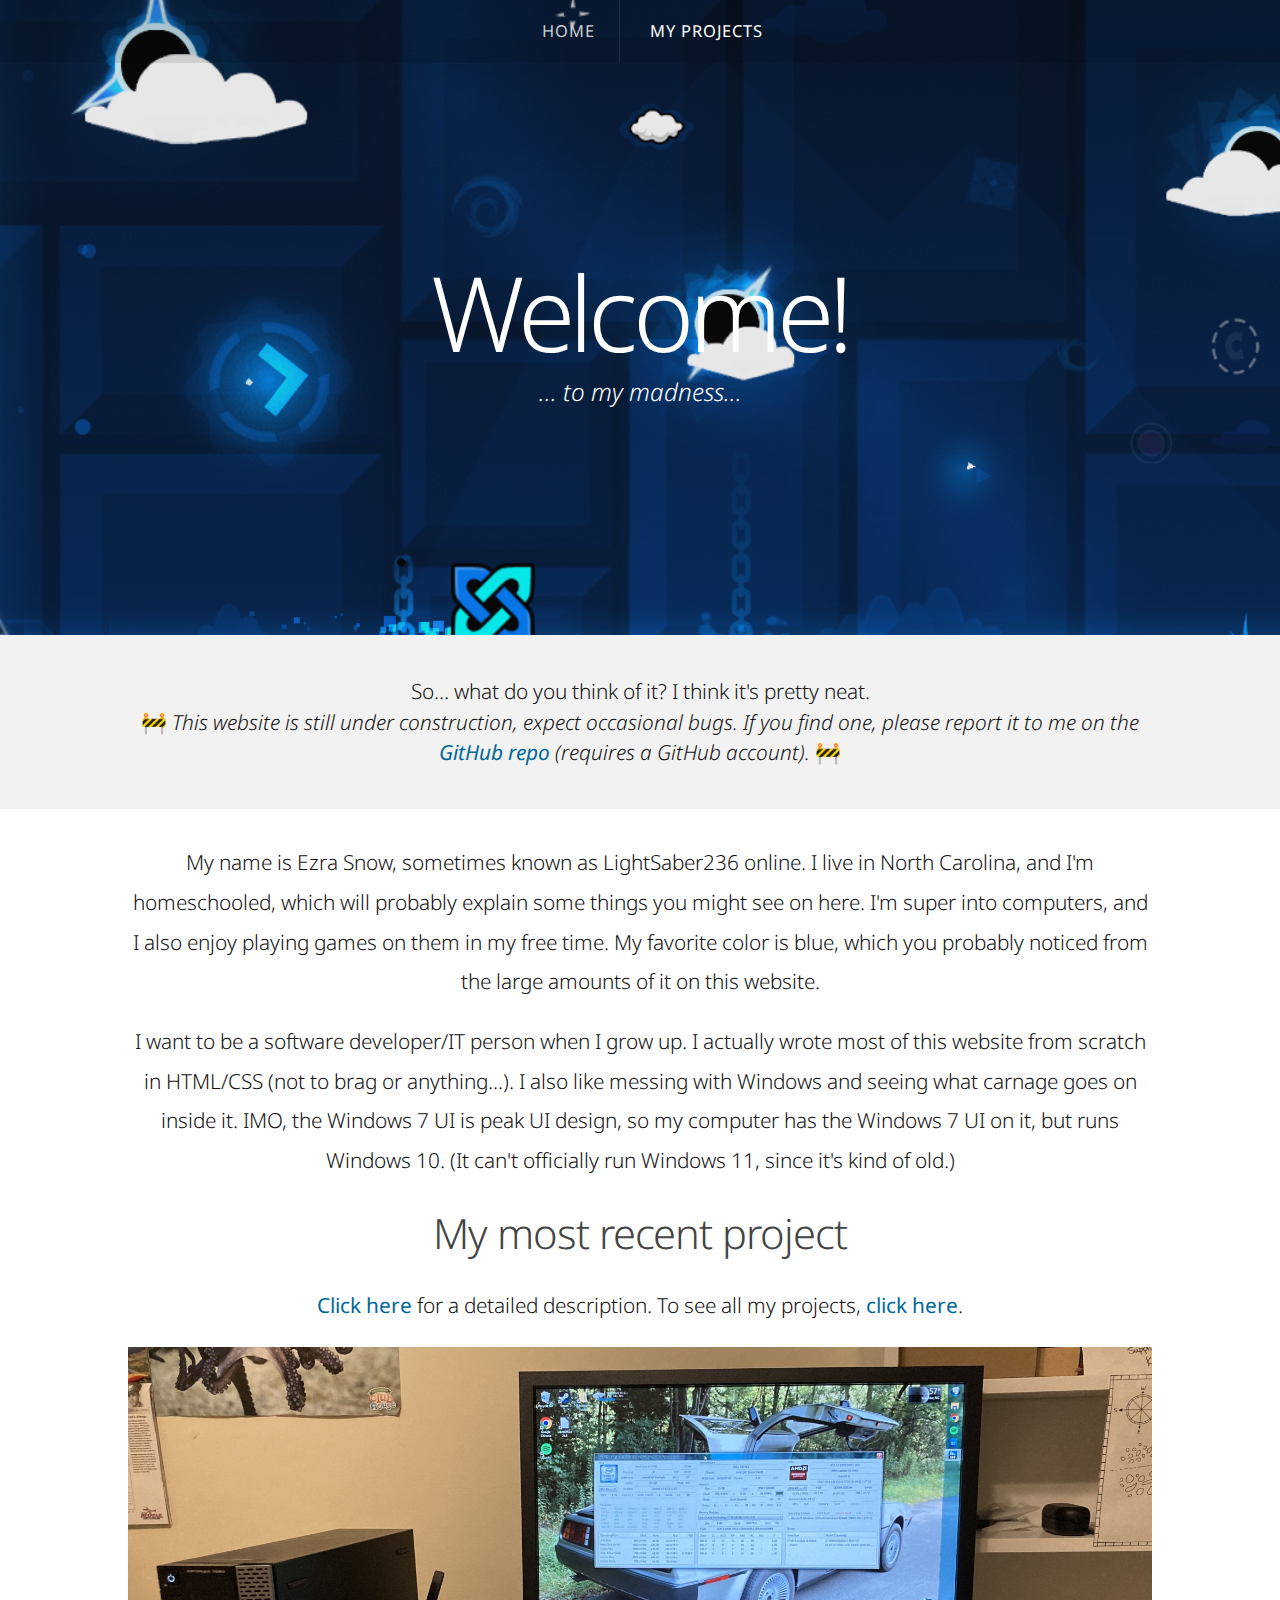
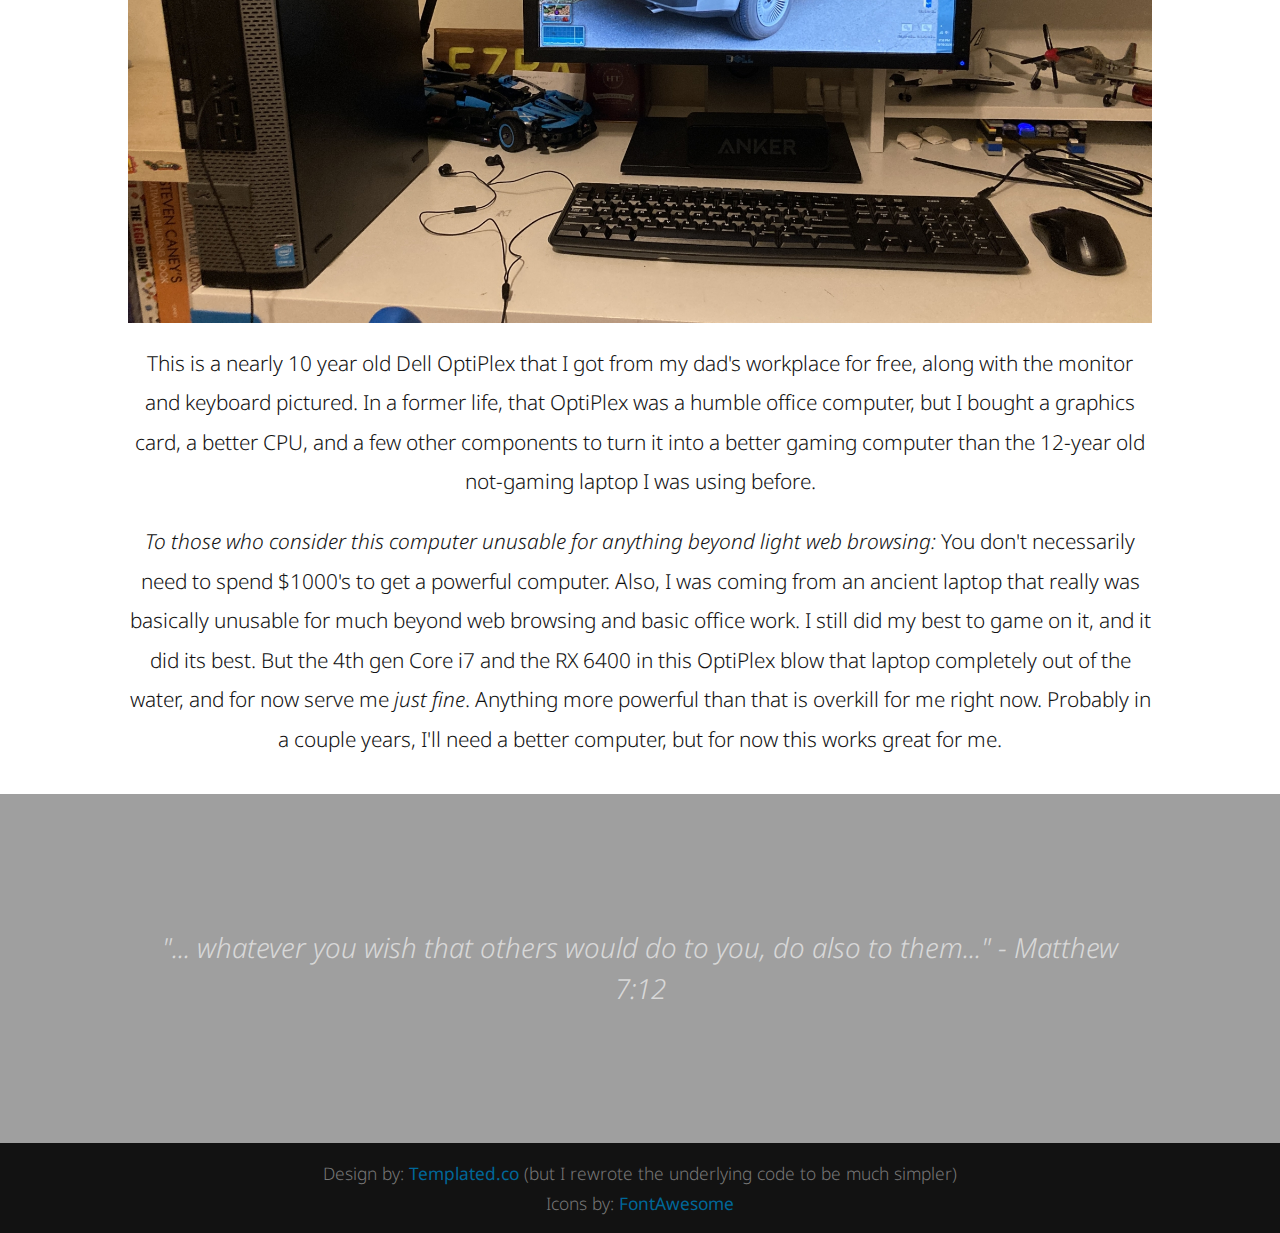
<file: index.html>
<!DOCTYPE HTML>
<html>
	<head>
		<meta charset="UTF-8">
		<title>🏠 Home</title>
		<link rel="icon" type="image/png" sizes="32x32" href="images/favicon-32px.png">
		<link rel="icon" type="image/png" sizes="24x24" href="images/favicon-24px.png">
		<link rel="icon" type="image/png" sizes="16x16" href="images/favicon-16px.png">
		<!--<link rel="preload" href="css/font/NotoSans-Light.woff2" as="font" type="font/woff2" crossorigin>
		<link rel="preload" href="css/font/NotoSans-Regular.woff2" as="font" type="font/woff2" crossorigin>-->
		<link rel="stylesheet" href="css/style-new.css">
	</head>
	<body class="homepage">
	<!-- Header -->
		<div id="header">
			<div id="nav-wrapper">
				<nav id="nav">
					<ul>
						<li class="active"><a href="#">Home</a></li>
						<li><a href="projects.html">My Projects</a></li>
						<!--<li><a href="things.html">Other things</a></li>-->
					</ul>
				</nav>
			</div>
			<div class="container">
				<div id="logo">
					<h1>Welcome!</h1>
					<span class="tag"><i>... to my madness...</i></span>
				</div>
			</div>
		</div>
	<!-- Intro -->
		<div id="intro">
			<div class="container">
				<p style="margin: 0">So... what do you think of it? I think it's pretty neat.<br>🚧 <i>This website is still under construction, expect occasional bugs. If you find one, please report it to me on the <a href="https://github.com/EJSnow/EJSnow.github.io/issues">GitHub repo</a> (requires a GitHub account).</i> 🚧</p>
			</div>
		</div>
	<!-- Main -->
		<div id="main">
			<div id="content" class="container">
				<p>My name is Ezra Snow, sometimes known as LightSaber236 online. I live in North Carolina, and I'm homeschooled, which will probably explain some things you might see on here. I'm super into computers, and I also enjoy playing games on them in my free time. My favorite color is blue, which you probably noticed from the large amounts of it on this website.</p>
				<p>I want to be a software developer/IT person when I grow up. I actually wrote most of this website from scratch in HTML/CSS (not to brag or anything...). I also like messing with Windows and seeing what carnage goes on inside it. IMO, the Windows 7 UI is peak UI design, so my computer has the Windows 7 UI on it, but runs Windows 10. (It can't officially run Windows 11, since it's kind of old.)</p>
				<section>
					<header><h2>My most recent project</h2></header>
					<p><a href="projects/optiplex-gaming-pc-10-5-2024.html">Click here</a> for a detailed description. To see all my projects, <a href="projects.html">click here</a>.</p>
					<img src="images/IMG_3296.JPG">
					<p>This is a nearly 10 year old Dell OptiPlex that I got from my dad's workplace for free, along with the monitor and keyboard pictured. In a former life, that OptiPlex was a humble office computer, but I bought a graphics card, a better CPU, and a few other components to turn it into a better gaming computer than the 12-year old not-gaming laptop I was using before.</p>
					<p><i>To those who consider this computer unusable for anything beyond light web browsing:</i> You don't necessarily need to spend $1000's to get a powerful computer. Also, I was coming from an ancient laptop that really was basically unusable for much beyond web browsing and basic office work. I still did my best to game on it, and it did its best. But the 4th gen Core i7 and the RX 6400 in this OptiPlex blow that laptop completely out of the water, and for now serve me <i>just fine</i>. Anything more powerful than that is overkill for me right now. Probably in a couple years, I'll need a better computer, but for now this works great for me.</p>
				</section>
			</div>
		</div>
	<!-- Tweet -->
		<div id="tweet">
			<div class="container">
				<section>
					<blockquote>"... whatever you wish that others would do to you, do also to them..." - Matthew 7:12</blockquote>
				</section>
			</div>
		</div>
	<!-- Footer -->
		<div id="footer">
		<!-- Copyright -->
			<div class="copyright">
				Design by: <a href="https://templated.co/">Templated.co</a> (but I rewrote the underlying code to be much simpler)<br>
				Icons by: <a href="https://fontawesome.com">FontAwesome</a>
			</div>
		</div>
	</body>
</html>
</file>
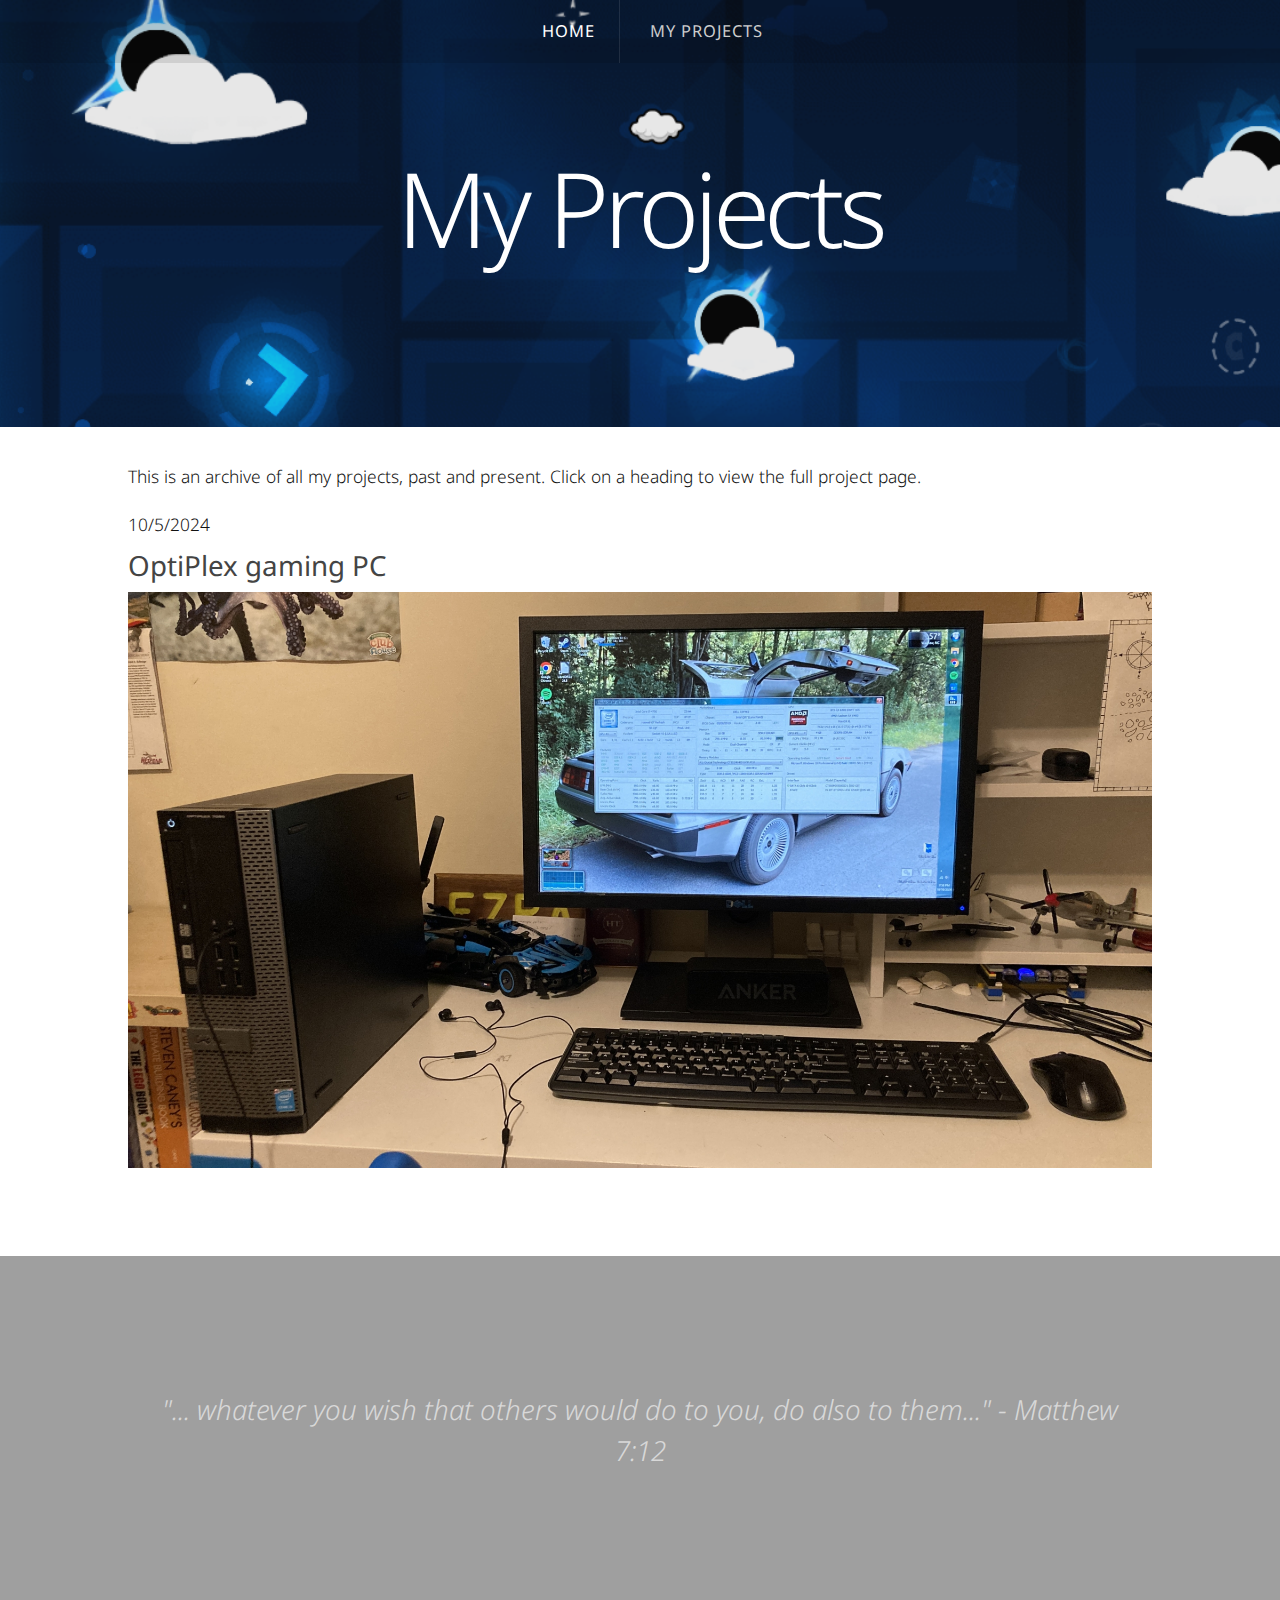
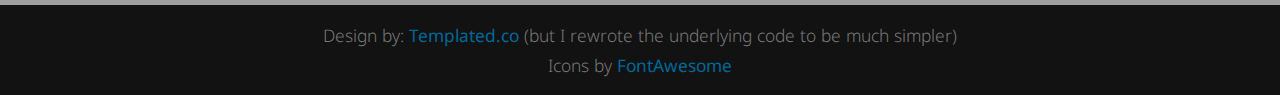
<file: projects.html>
<!DOCTYPE HTML>
<html>
	<head>
		<meta charset="UTF-8">
		<title>🛠 My Projects</title>
		<link rel="icon" type="image/png" sizes="32x32" href="images/favicon-32px.png">
		<link rel="icon" type="image/png" sizes="24x24" href="images/favicon-24px.png">
		<link rel="icon" type="image/png" sizes="16x16" href="images/favicon-16px.png">
		<!--<link rel="preload" href="css/font/NotoSans-Light.woff2" as="font" type="font/woff2" crossorigin>
		<link rel="preload" href="css/font/NotoSans-Regular.woff2" as="font" type="font/woff2" crossorigin>-->
		<link rel="stylesheet" href="css/style-new.css">
	</head>
	<body>
	<!-- Header -->
		<div id="header">
			<div id="nav-wrapper">
				<nav id="nav">
					<ul>
						<li><a href="index.html">Home</a></li>
						<li class="active"><a href="#">My Projects</a></li>
						<!--<li><a href="things.html">Other things</a></li>-->
					</ul>
				</nav>
			</div>
			<div class="container">
				<div id="logo">
					<h1>My Projects</h1>
					<span class="tag"> </span>
				</div>
			</div>
		</div>
	<!-- Main -->
		<div id="main">
			<div id="content" class="container">
				<section>
					<p>This is an archive of all my projects, past and present. Click on a heading to view the full project page.</p>
					<ul class="default">
						<!-- Below is an example project entry. Do not uncomment. -->
						<!--<li>
							%projectDate%
							<h3><a href="projects/%project-page%.html">%projectName%</a></h3>
							<img src="images/%projectMainImage%">
						</li>-->
						<li>
							10/5/2024
							<h3><a href="projects/optiplex-gaming-pc-10-5-2024.html">OptiPlex gaming PC</a></h3>
							<img src="images/IMG_3296.JPG">
						</li>
				</section>
			</div>
		</div>
	<!-- Tweet -->
		<div id="tweet">
			<div class="container">
				<section>
					<blockquote>"... whatever you wish that others would do to you, do also to them..." - Matthew 7:12</blockquote>
				</section>
			</div>
		</div>
	<!-- Footer -->
		<div id="footer">
		<!-- Copyright -->
			<div class="copyright">
				Design by: <a href="https://templated.co/">Templated.co</a> (but I rewrote the underlying code to be much simpler)<br>
				Icons by <a href="https://fontawesome.com">FontAwesome</a>
			</div>
		</div>
	</body>
</html>
</file>
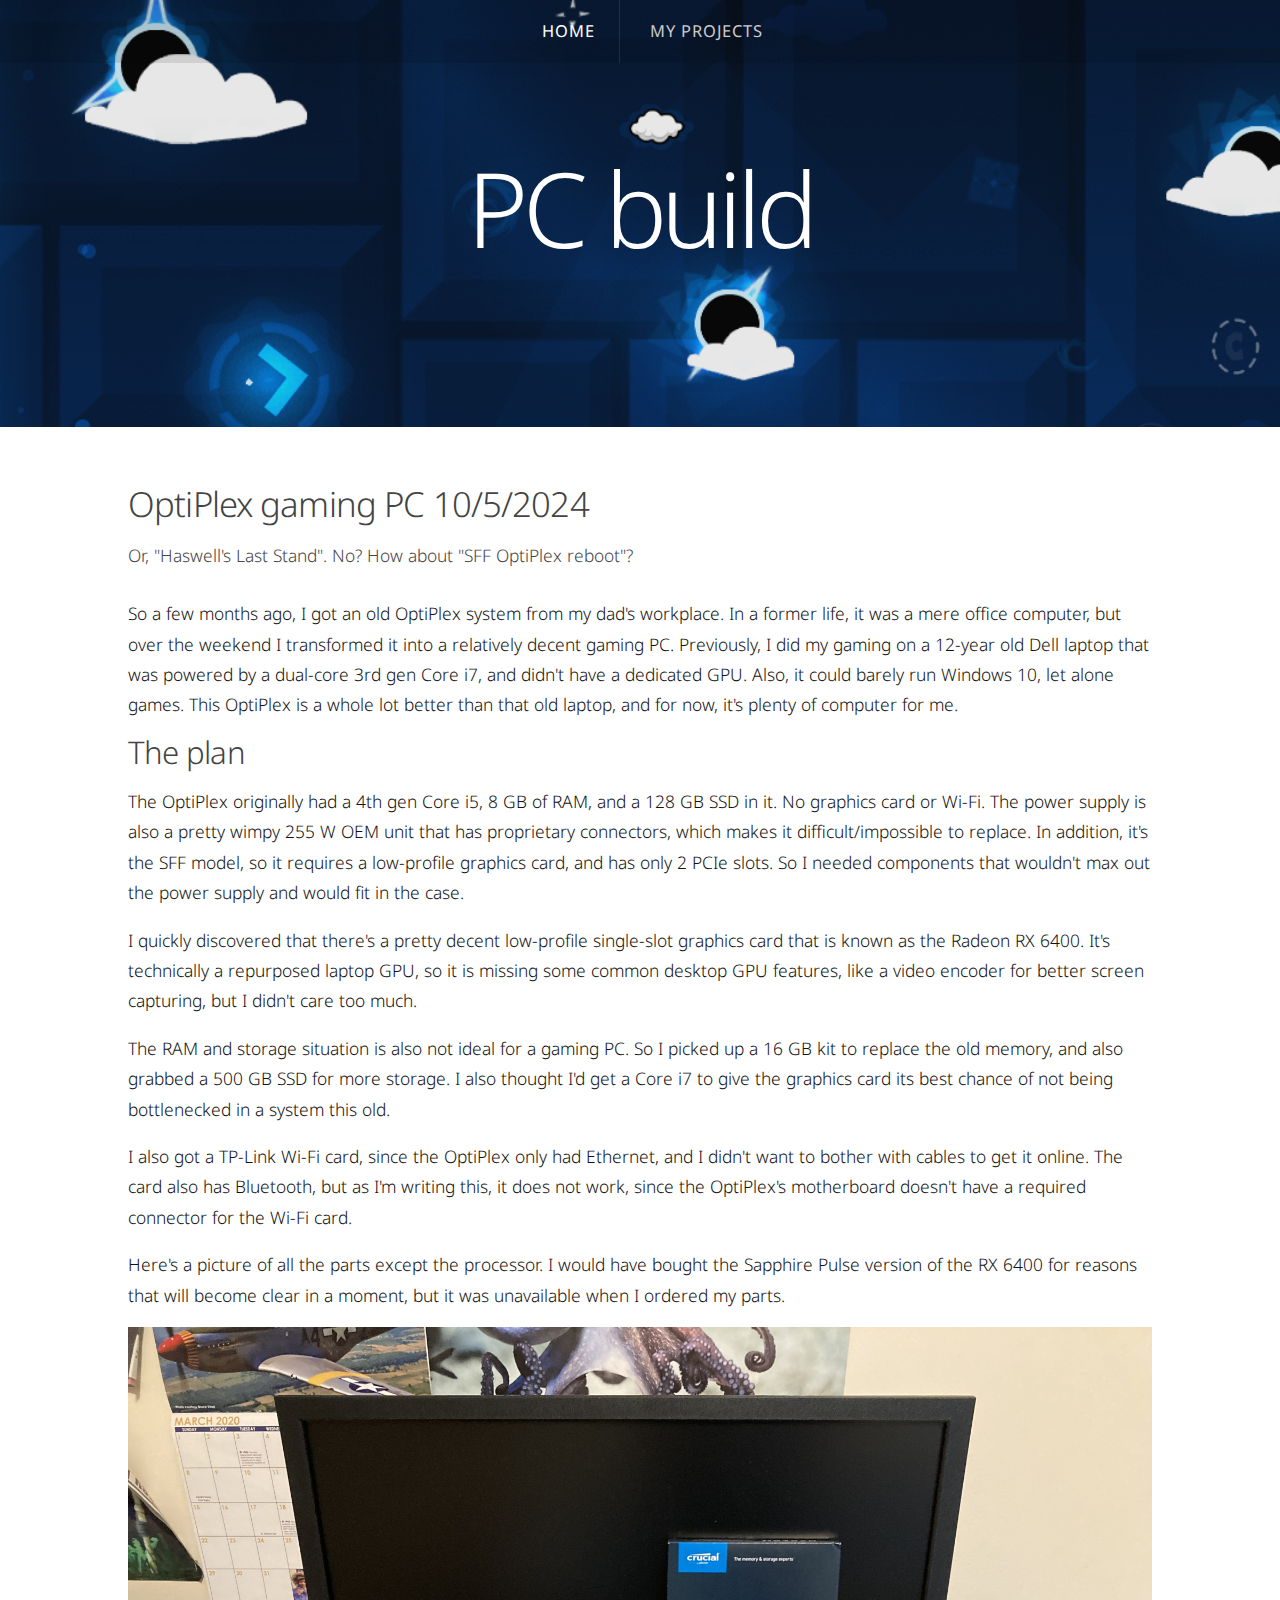
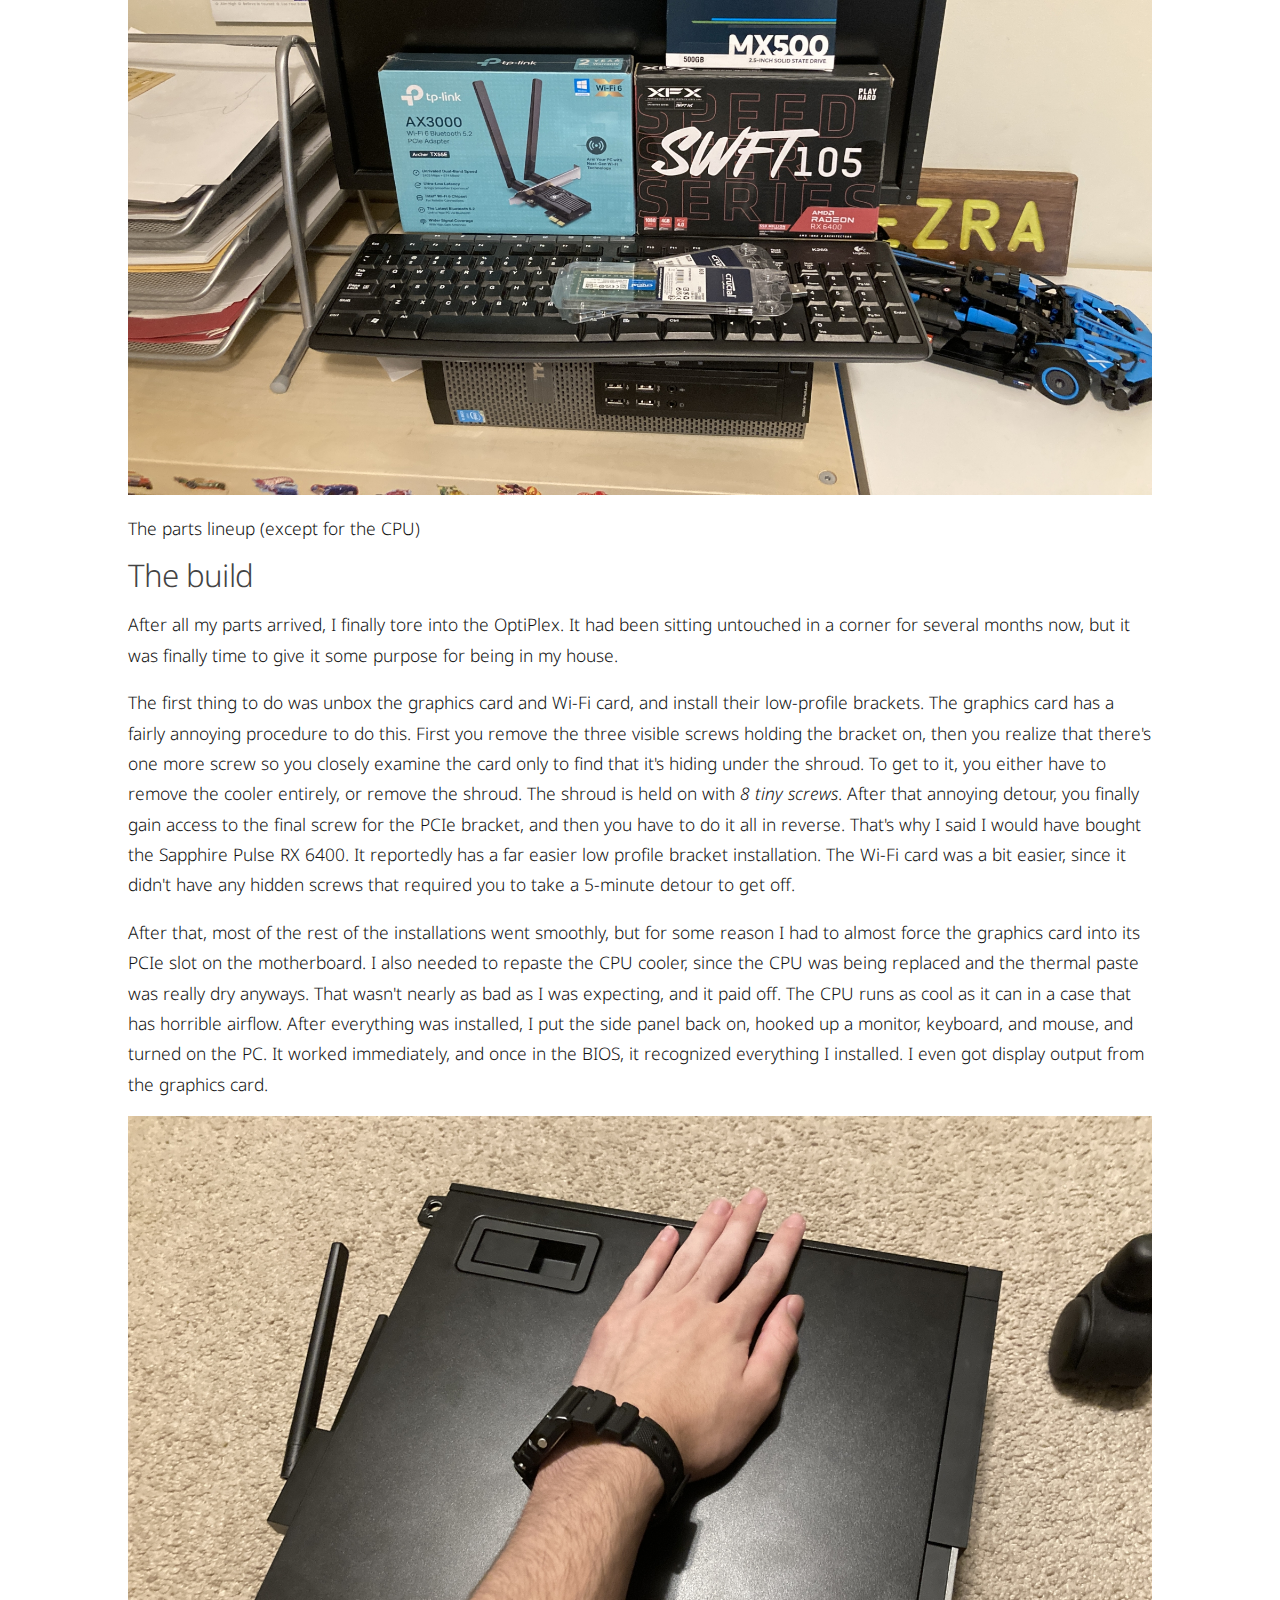
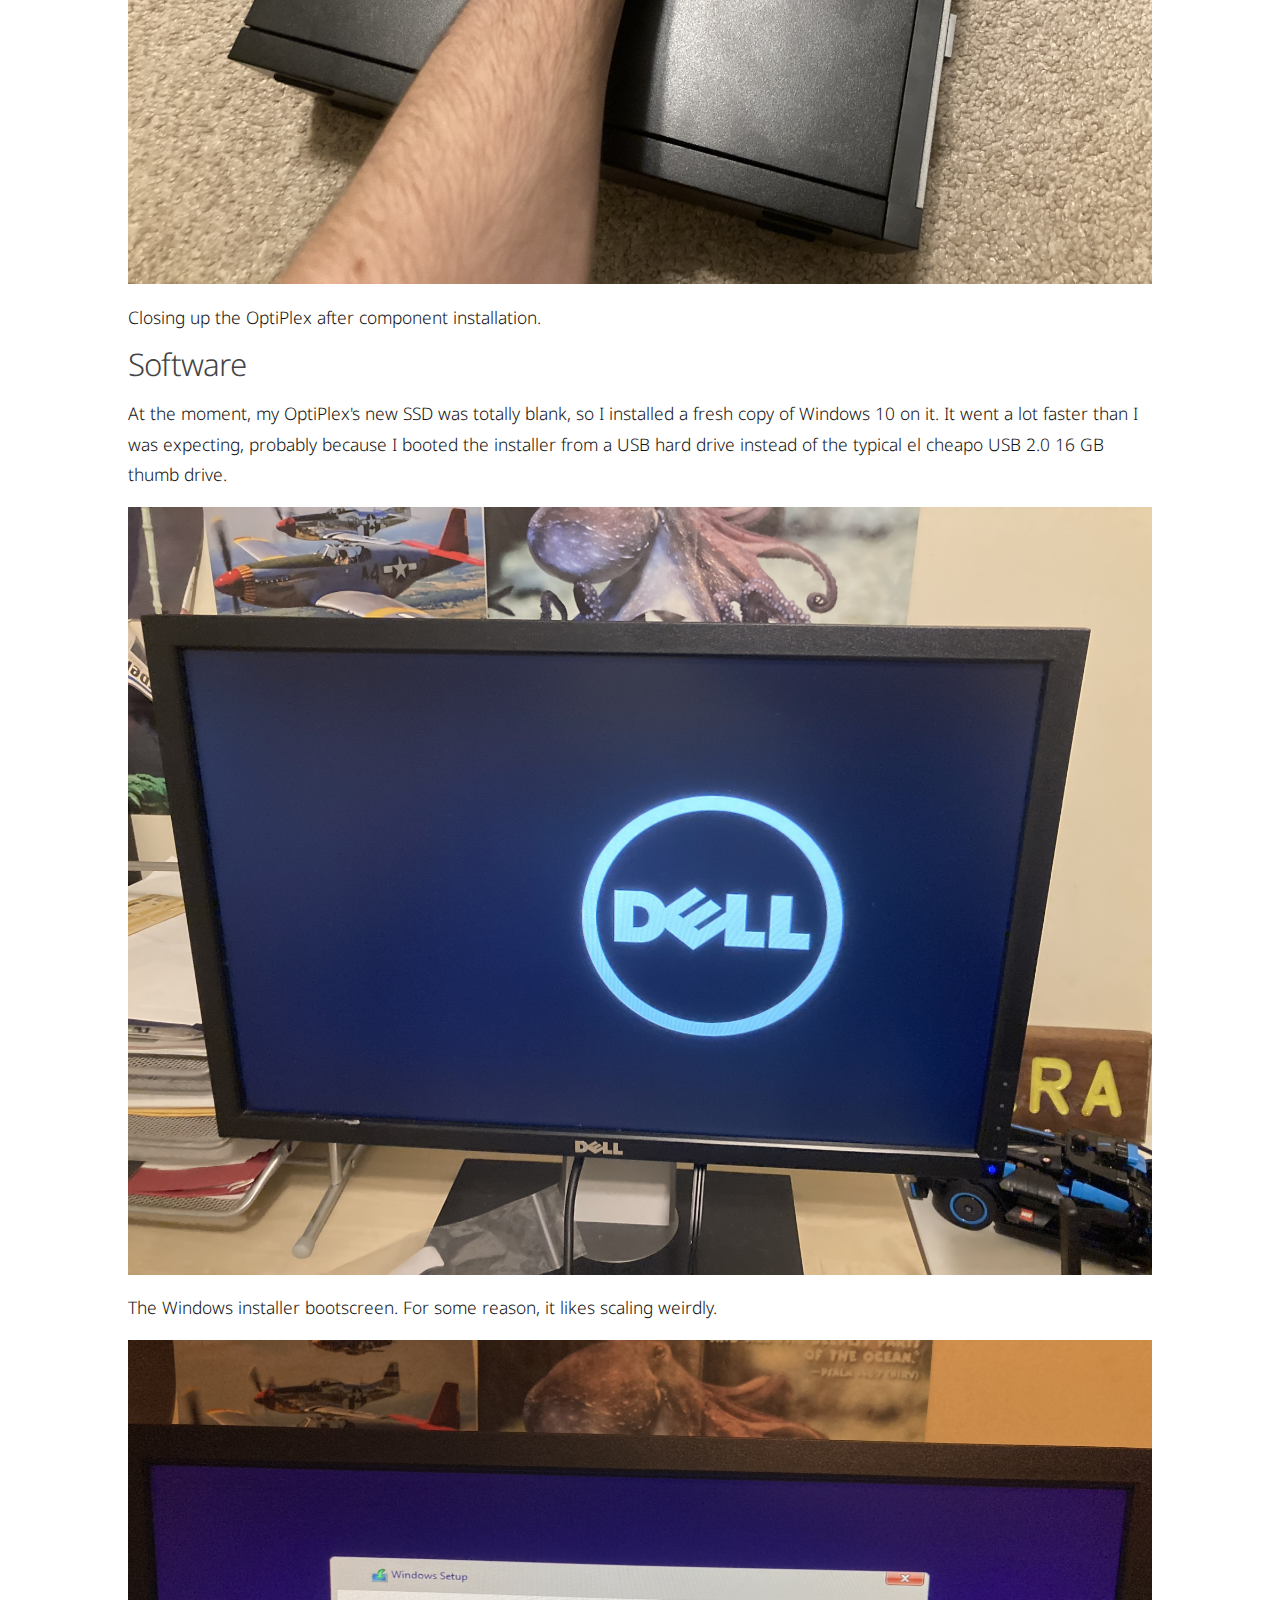
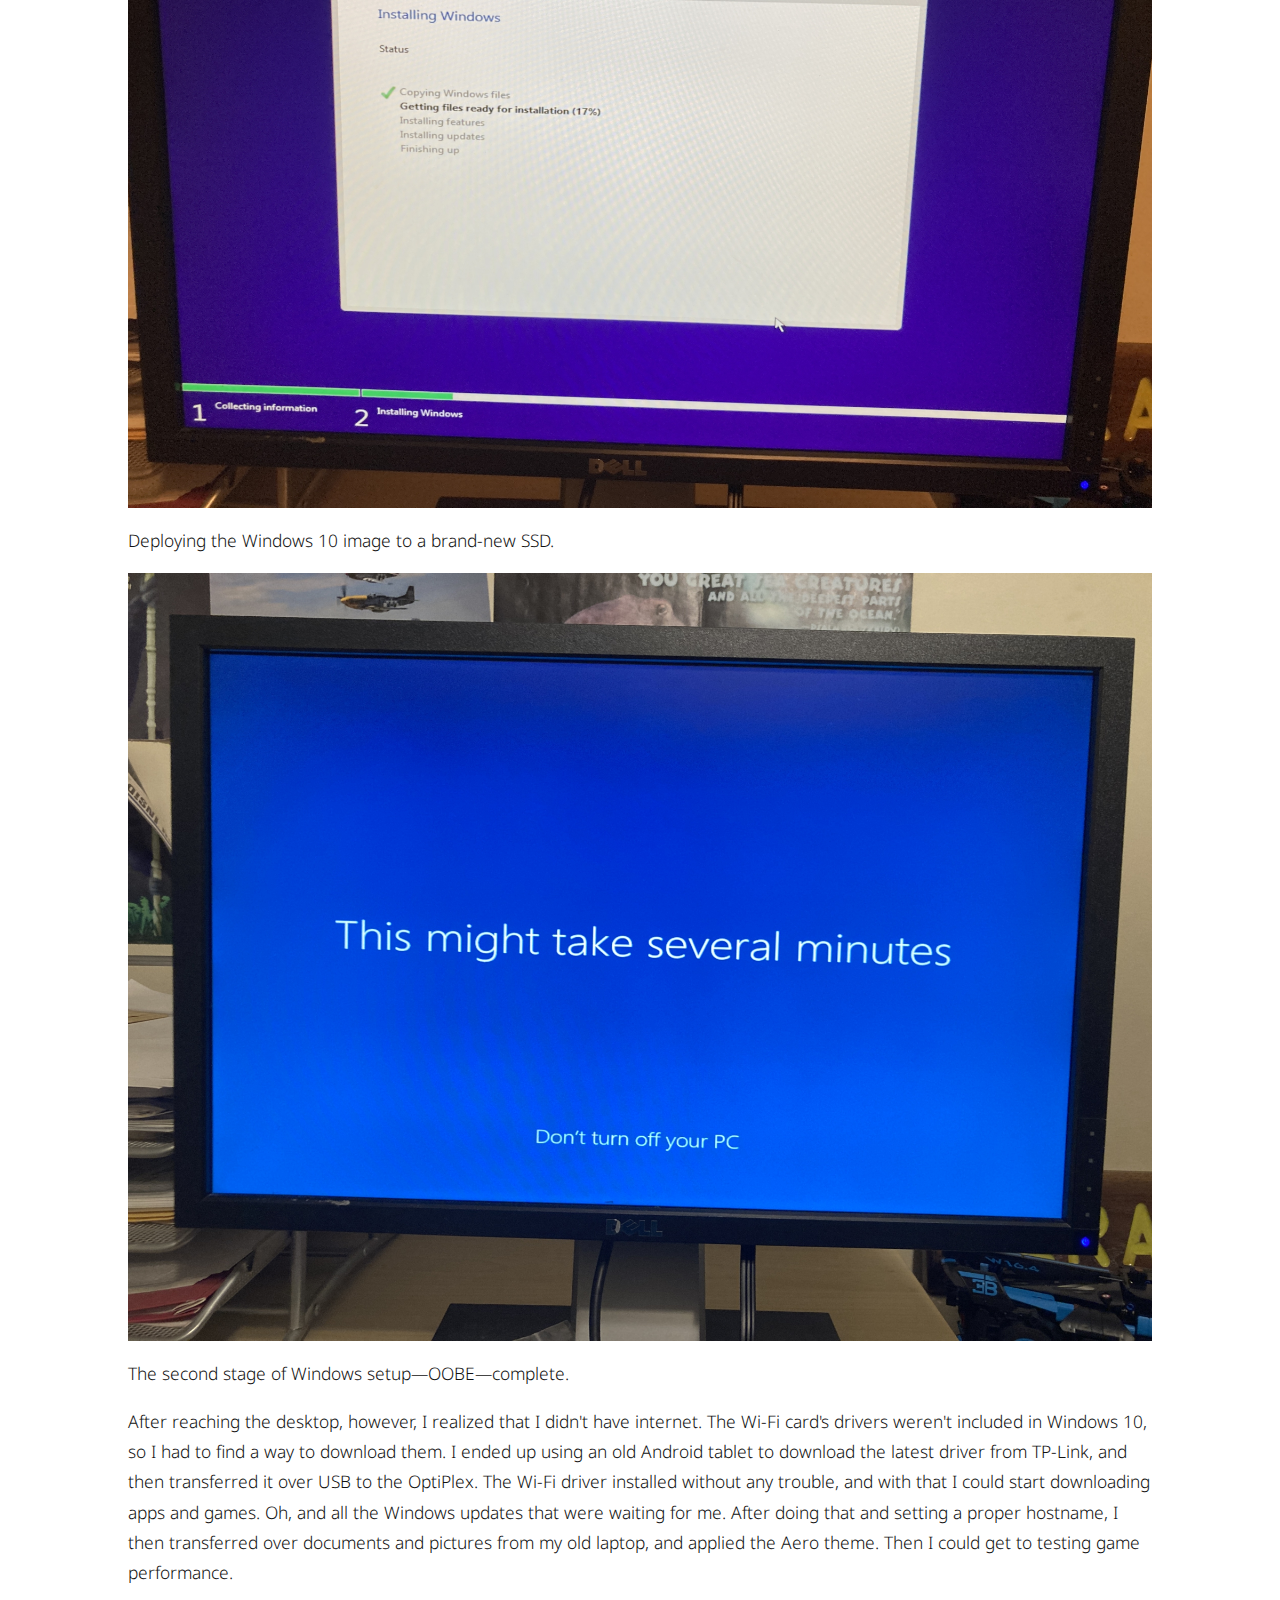
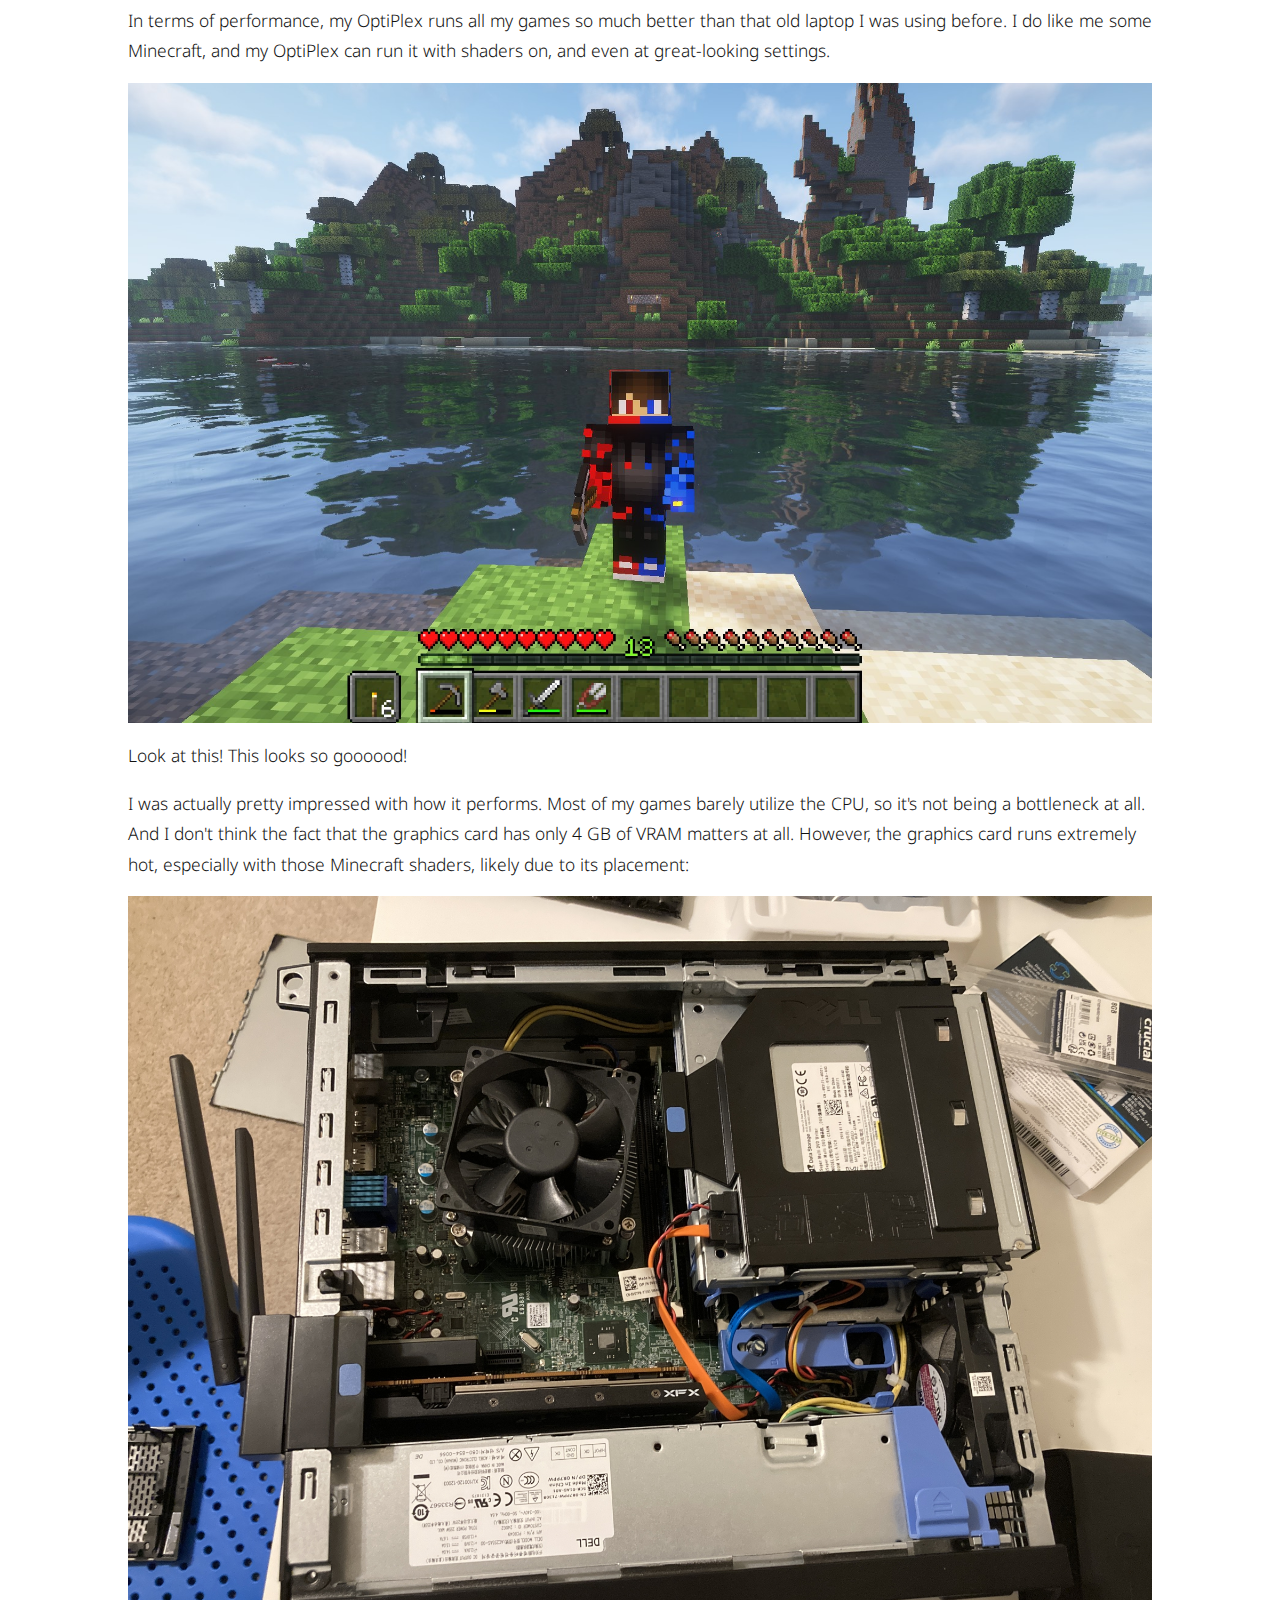
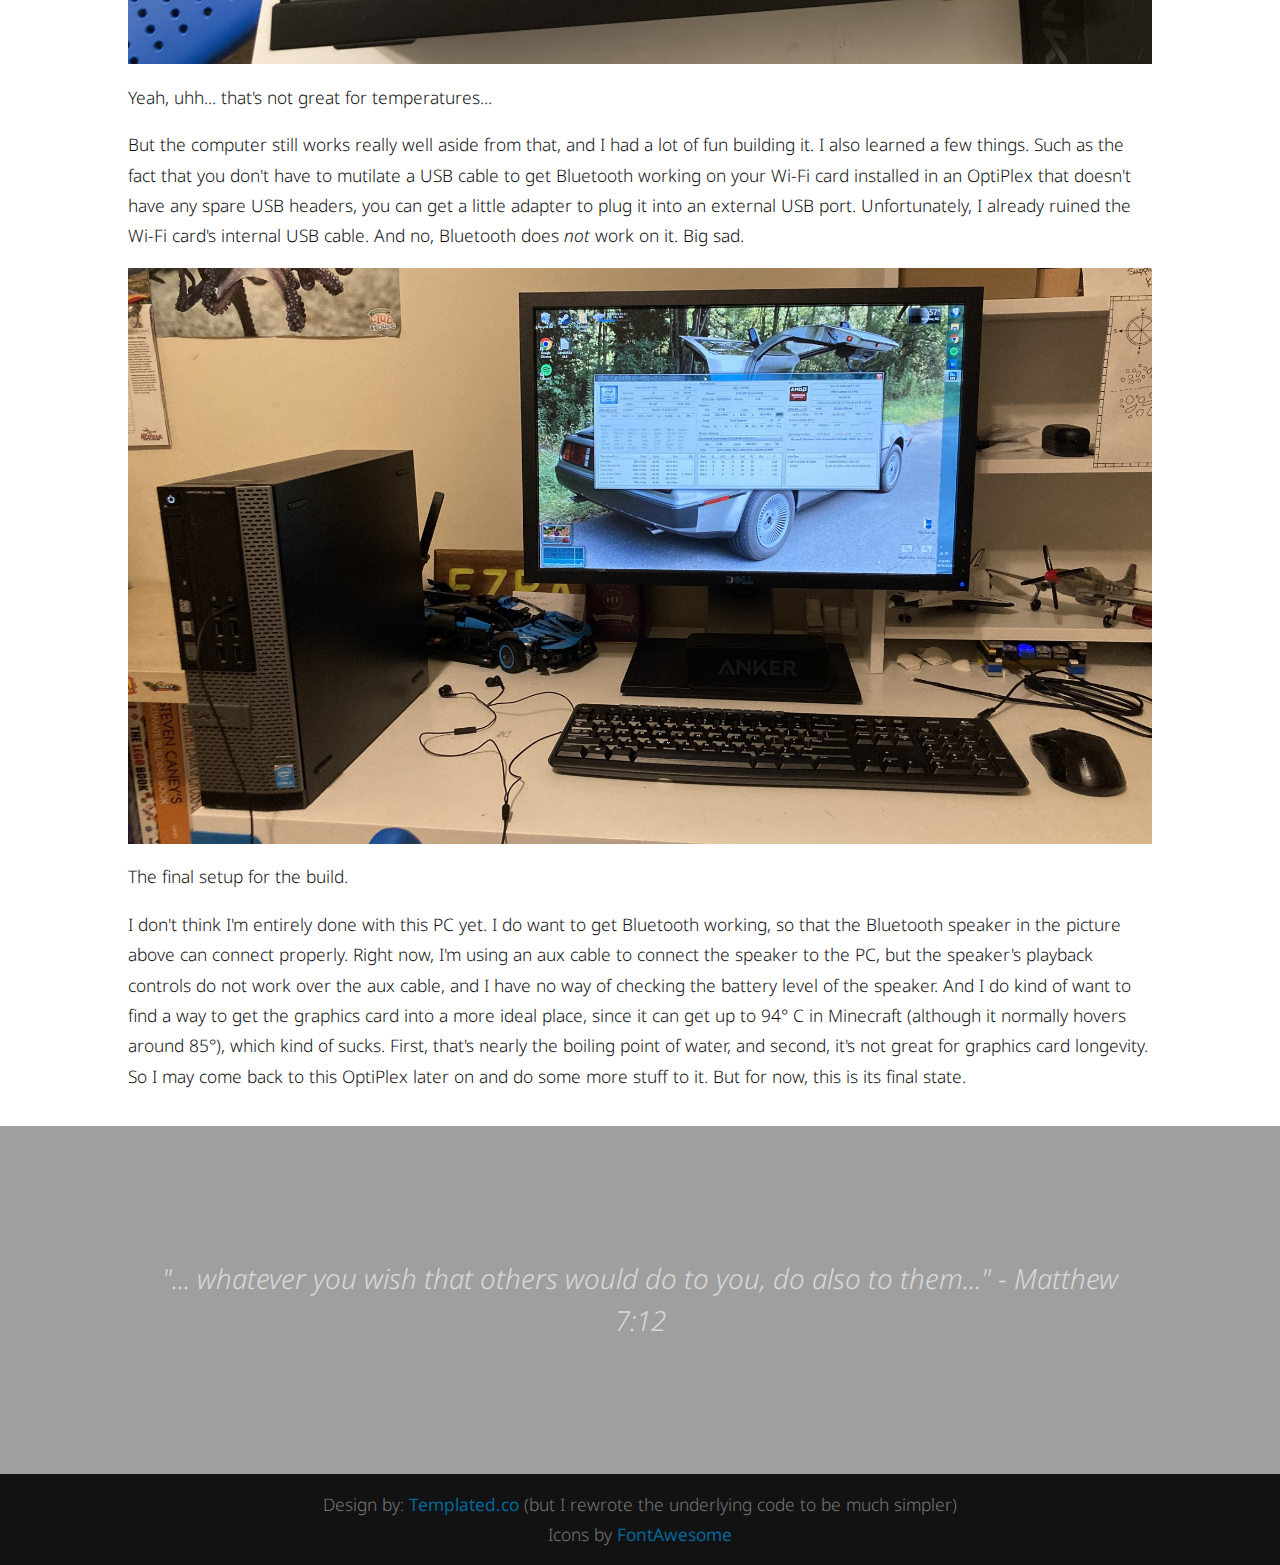
<file: projects/optiplex-gaming-pc-10-5-2024.html>
<!DOCTYPE HTML>
<html>
	<head>
		<meta charset="UTF-8">
		<title>🖥 OptiPlex gaming PC 10/5/2024</title>
		<link rel="icon" type="image/png" sizes="32x32" href="../images/favicon-32px.png">
		<link rel="icon" type="image/png" sizes="24x24" href="../images/favicon-24px.png">
		<link rel="icon" type="image/png" sizes="16x16" href="../images/favicon-16px.png">
		<!--<link rel="preload" href="css/font/NotoSans-Light.woff2" as="font" type="font/woff2" crossorigin>
		<link rel="preload" href="css/font/NotoSans-Regular.woff2" as="font" type="font/woff2" crossorigin>-->
		<link rel="stylesheet" href="../css/style-new.css">
	</head>
	<body>
	<!-- Header -->
		<div id="header">
			<div id="nav-wrapper">
				<nav id="nav">
					<ul>
						<li><a href="../index.html">Home</a></li>
						<li class="active"><a href="../projects.html">My Projects</a></li>
						<!--<li><a href="../things.html">Other things</a></li>-->
					</ul>
				</nav>
			</div>
			<div class="container">
				<div id="logo">
					<h1>PC build</h1>
					<span class="tag"> </span>
				</div>
			</div>
		</div>
	<!-- Main -->
		<div id="main">
			<div id="content" class="container">
				<section>
					<header>
						<h2>OptiPlex gaming PC 10/5/2024</h2>
						<span class="byline">Or, "Haswell's Last Stand". No? How about "SFF OptiPlex reboot"?</span>
					</header>
					<p>So a few months ago, I got an old OptiPlex system from my dad's workplace. In a former life, it was a mere office computer, but over the weekend I transformed it into a relatively decent gaming PC. Previously, I did my gaming on a 12-year old Dell laptop that was powered by a dual-core 3rd gen Core i7, and didn't have a dedicated GPU. Also, it could barely run Windows 10, let alone games. This OptiPlex is a whole lot better than that old laptop, and for now, it's plenty of computer for me.</p>
					<h2>The plan</h2>
					<p>The OptiPlex originally had a 4th gen Core i5, 8 GB of RAM, and a 128 GB SSD in it. No graphics card or Wi-Fi. The power supply is also a pretty wimpy 255 W OEM unit that has proprietary connectors, which makes it difficult/impossible to replace. In addition, it's the SFF model, so it requires a low-profile graphics card, and has only 2 PCIe slots. So I needed components that wouldn't max out the power supply and would fit in the case.</p>
					<p>I quickly discovered that there's a pretty decent low-profile single-slot graphics card that is known as the Radeon RX 6400. It's technically a repurposed laptop GPU, so it is missing some common desktop GPU features, like a video encoder for better screen capturing, but I didn't care too much.</p>
					<p>The RAM and storage situation is also not ideal for a gaming PC. So I picked up a 16 GB kit to replace the old memory, and also grabbed a 500 GB SSD for more storage. I also thought I'd get a Core i7 to give the graphics card its best chance of not being bottlenecked in a system this old.</p>
					<p>I also got a TP-Link Wi-Fi card, since the OptiPlex only had Ethernet, and I didn't want to bother with cables to get it online. The card also has Bluetooth, but as I'm writing this, it does not work, since the OptiPlex's motherboard doesn't have a required connector for the Wi-Fi card.</p>
					<p>Here's a picture of all the parts except the processor. I would have bought the Sapphire Pulse version of the RX 6400 for reasons that will become clear in a moment, but it was unavailable when I ordered my parts.</p>
					<img src="../images/IMG_3251.JPG">
					<p>The parts lineup (except for the CPU)</p>
					<h2>The build</h2>
					<p>After all my parts arrived, I finally tore into the OptiPlex. It had been sitting untouched in a corner for several months now, but it was finally time to give it some purpose for being in my house.</p>
					<p>The first thing to do was unbox the graphics card and Wi-Fi card, and install their low-profile brackets. The graphics card has a fairly annoying procedure to do this. First you remove the three visible screws holding the bracket on, then you realize that there's one more screw so you closely examine the card only to find that it's hiding under the shroud. To get to it, you either have to remove the cooler entirely, or remove the shroud. The shroud is held on with <i>8 tiny screws</i>. After that annoying detour, you finally gain access to the final screw for the PCIe bracket, and then you have to do it all in reverse. That's why I said I would have bought the Sapphire Pulse RX 6400. It reportedly has a far easier low profile bracket installation. The Wi-Fi card was a bit easier, since it didn't have any hidden screws that required you to take a 5-minute detour to get off.</p>
					<p>After that, most of the rest of the installations went smoothly, but for some reason I had to almost force the graphics card into its PCIe slot on the motherboard. I also needed to repaste the CPU cooler, since the CPU was being replaced and the thermal paste was really dry anyways. That wasn't nearly as bad as I was expecting, and it paid off. The CPU runs as cool as it can in a case that has horrible airflow. After everything was installed, I put the side panel back on, hooked up a monitor, keyboard, and mouse, and turned on the PC. It worked immediately, and once in the BIOS, it recognized everything I installed. I even got display output from the graphics card.</p>
					<img src="../images/IMG_3287.JPG">
					<p>Closing up the OptiPlex after component installation.</p>
					<h2>Software</h2>
					<p>At the moment, my OptiPlex's new SSD was totally blank, so I installed a fresh copy of Windows 10 on it. It went a lot faster than I was expecting, probably because I booted the installer from a USB hard drive instead of the typical el cheapo USB 2.0 16 GB thumb drive.</p>
					<img src="../images/IMG_3288.JPG">
					<p>The Windows installer bootscreen. For some reason, it likes scaling weirdly.</p>
					<img src="../images/IMG_3290.JPG">
					<p>Deploying the Windows 10 image to a brand-new SSD.</p>
					<img src="../images/IMG_3292.JPG">
					<p>The second stage of Windows setup—OOBE—complete.</p>
					<p>After reaching the desktop, however, I realized that I didn't have internet. The Wi-Fi card's drivers weren't included in Windows 10, so I had to find a way to download them. I ended up using an old Android tablet to download the latest driver from TP-Link, and then transferred it over USB to the OptiPlex. The Wi-Fi driver installed without any trouble, and with that I could start downloading apps and games. Oh, and all the Windows updates that were waiting for me. After doing that and setting a proper hostname, I then transferred over documents and pictures from my old laptop, and applied the Aero theme. Then I could get to testing game performance.</p>
					<p>In terms of performance, my OptiPlex runs all my games so much better than that old laptop I was using before. I do like me some Minecraft, and my OptiPlex can run it with shaders on, and even at great-looking settings.</p>
					<img src="../images/Minecraft-shaders.jpg">
					<p>Look at this! This looks so goooood!</p>
					<p>I was actually pretty impressed with how it performs. Most of my games barely utilize the CPU, so it's not being a bottleneck at all. And I don't think the fact that the graphics card has only 4 GB of VRAM matters at all. However, the graphics card runs extremely hot, especially with those Minecraft shaders, likely due to its placement:</p>
					<img src="../images/IMG_3284.JPG">
					<p>Yeah, uhh... that's not great for temperatures...</p>
					<p>But the computer still works really well aside from that, and I had a lot of fun building it. I also learned a few things. Such as the fact that you don't have to mutilate a USB cable to get Bluetooth working on your Wi-Fi card installed in an OptiPlex that doesn't have any spare USB headers, you can get a little adapter to plug it into an external USB port. Unfortunately, I already ruined the Wi-Fi card's internal USB cable. And no, Bluetooth does <i>not</i> work on it. Big sad.</p>
					<img src="../images/IMG_3296.JPG">
					<p>The final setup for the build.</p>
					<p>I don't think I'm entirely done with this PC yet. I do want to get Bluetooth working, so that the Bluetooth speaker in the picture above can connect properly. Right now, I'm using an aux cable to connect the speaker to the PC, but the speaker's playback controls do not work over the aux cable, and I have no way of checking the battery level of the speaker. And I do kind of want to find a way to get the graphics card into a more ideal place, since it can get up to 94° C in Minecraft (although it normally hovers around 85°), which kind of sucks. First, that's nearly the boiling point of water, and second, it's not great for graphics card longevity. So I may come back to this OptiPlex later on and do some more stuff to it. But for now, this is its final state.</p>
				</section>
			</div>
		</div>
	<!-- Tweet -->
		<div id="tweet">
			<div class="container">
				<section>
					<blockquote>"... whatever you wish that others would do to you, do also to them..." - Matthew 7:12</blockquote>
				</section>
			</div>
		</div>
	<!-- Footer -->
		<div id="footer">
		<!-- Copyright -->
			<div class="copyright">
				Design by: <a href="https://templated.co/">Templated.co</a> (but I rewrote the underlying code to be much simpler)<br>
				Icons by <a href="https://fontawesome.com">FontAwesome</a>
			</div>
		</div>
	</body>
</html>
</file>
<file: css/style-new.css>
@charset 'UTF-8';
@import url(fontawesome.min.css);

/* Fonts */
/* Noto Sans Light main font */
@font-face {
	font-family: "Noto Sans Light";
	font-style: normal !important;
	font-weight: 300;
	font-display: block;
	src: url(font/NotoSans-Light.woff2) format("woff2");
}
@font-face {
	font-family: "Noto Sans Light";
	font-style: italic;
	font-weight: 300;
	font-display: block;
	src: url(font/NotoSans-LightItalic.woff2) format("woff2");
}
@font-face {
	font-family: "Noto Sans Light";
	font-style: bold !important;
	font-weight: 400;
	font-display: block;
	src: url(font/NotoSans-Regular.woff2) format("woff2");
}
@font-face {
	font-family: "Noto Sans Light";
	font-style: italic;
	font-weight: 400;
	font-display: block;
	src: url(font/NotoSans-Italic.woff2) format("woff2");
}
/* Source Code Pro monospace font */
@font-face {
	font-family: "Source Code Pro";
	font-style: normal;
	font-weight: 400;
	font-display: block;
	src: url(font/SourceCodePro.woff2) format("woff2");
}
/* FontAwesome icons */
@font-face {
	font-family: "Font Awesome 5";
	font-style: normal;
	font-weight: 400;
	font-display: block;
	src: url(font/fa-brands-400.eot) format("embedded-opentype"),url(font/fa-brands-400.woff2) format("woff2"),url(font/fa-brands-400.ttf) format("truetype"),url(font/fa-brands-400.svg#fontawesome) format("svg")}.fab{font-family:"Font Awesome 5";
	font-weight:400
}
@font-face {
	font-family: "Font Awesome 5";
	font-style: normal;
	font-weight: 900;
	font-display: block;
	src:url(font/fa-solid-900.eot) format("embedded-opentype"),url(font/fa-solid-900.woff2) format("woff2"),url(font/fa-solid-900.ttf) format("truetype"),url(font/fa-solid-900.svg#fontawesome) format("svg")}.fa,.fas{font-family:"Font Awesome 5";
	font-weight:900
}
/*************************************************************/
html, body, div, span, applet, object, iframe, h1, h2, h3, p, blockquote, pre, a, abbr, acronym, address, big, cite, code, del, dfn, em, ins, kbd, q, s, samp, small, strike, strong, sub, sup, tt, var, b, u, i, center, dl, dt, dd, ol, ul, li, fieldset, form, label, legend, table, caption, tbody, tfoot, thead, tr, th, td, article, aside, canvas, details, embed, figure, figcaption, footer, header, hgroup, menu, nav, output, ruby, section, summary, time, mark, audio, video {
	margin: 0;
	padding: 0;
	border: 0;
	font-size: 100%;
	font: inherit;
	vertical-align: baseline;
}
*, *:before, *:after {
	box-sizing: border-box;
}
/* Basic */
body {
	margin: 0;
	padding: 0;
}
body, input, textarea, select {
	font-family: "Noto Sans Light", sans-serif;
	font-style: normal;
	font-size: 13pt;
	font-weight: 300;
	line-height: 1.75em;
	color: #121212;
}
h1, h2, h3 {
	font-weight: 300;
	color: #444;
}
	h2 {
		letter-spacing: -0.025em;
		font-size: 1.8em;
		margin: 0 0 0.6em 0;
	}
	h3 {
		font-size: 1.6em;
		margin: 0.4em 0;
	}
	h1 a, h2 a, h3 a {
		color: inherit;
		text-decoration: none;
	}
b, strong {
	font-style: bold;
	font-weight: 400;
}
i, em {
	font-style: italic;
}
a {
	font-style: bold;
	font-weight: 400;
	text-decoration: none;
	color: #006799;
}
	a:hover {
		text-decoration: underline;
	}
/* Horizontal rule */
hr {
	border: 0;
	border-top: solid 1px #ddd;
	margin: 2em 0 0 0;
	padding: 3em 0 0 0;
}
blockquote {
	border-left: solid 0.5em #ddd;
	padding: 1em 0 1em 2em;
	font-style: italic;
}
code {
	background: rgba(144, 144, 144, 0.075);
	border-radius: 0.25em;
	border: solid 1px rgba(144, 144, 144, 0.25);
	font-family: "Source Code Pro", monospace;
	margin: 0 0.25em;
	padding: 0.25em;
}
pre {
	font-family: "Source Code Pro", monospace;
	margin: 0;
}
	pre code {
		display: block;
		line-height: 1.25em;
		padding: 1em;
		overflow-x: auto;
	}
p, ul, ol, table {
	margin-bottom: 1em;
}
/* Unordered list */
ul.default {
	margin: 0;
	padding: 0 0 1.5em 0;
	list-style: none;
}
	ul.default li {
		padding: 0.6em 0;
		border-top: 1px solid;
		border-color: rgba(0, 0, 0, 0.1);
	}
	ul.default li:first-child {
		padding-top: 0;
		border-top: none;
	}
ul.indented {
	margin: 0;
	padding: 0 0 1.5em 1.5em;
	list-style: none;
}
	ul.indented li {
		padding: 0.6em 0;
		border-top: 1px solid;
		border-color: rgba(0, 0, 0, 0.1);
	}
	ul.indented li:first-child {
		padding-top: 0;
		border-top: none;
	}
	ul.indented li:last-child {
		padding-bottom: 0;
	}
/* Section header */
header {
	margin: 1.6em 0;
}
	header h2 {
		font-size: 2em;
	}
	header .byline {
		color: #444;
		display: block;
		margin: 0.8em 0;
		padding: 0;
	}
/* Sections/articles */
section, article {
	margin-bottom: 3em;
}
	section > :last-child, article > :last-child {
		margin-bottom: 0;
	}
	section:last-child, article:last-child {
		margin-bottom: 0;
	}
	.row > section, .row > article {
		margin-bottom: 0;
	}
/* Page header */
#header {
	position: relative;
	background: url(../images/header.png) no-repeat bottom center;
	background-attachment: fixed;
	background-size: cover;
	text-align: center;
	padding: 9em 0 7em 0;
}
	#header:before {
		content: '';
		position: absolute;
		left: 0;
		top: 0;
		width: 100%;
		height: 100%;
		background: rgba(64, 64, 64, 0.125);
	}
#logo {
	position: relative;
	z-index: 1;
}
	#logo h1 {
		display: block;
		text-decoration: none;
		font-weight: 300;
		line-height: 1em;
		font-size: 6em;
		color: #FFF;
		letter-spacing: -0.05em;
		margin: 0 0 0.125em 0;
	}
	#logo a {
		color: #FFF;
		text-decoration: none;
	}
	#logo span {
		font-size: 1.4em;
		color: #FFF;
	}
/* Page navigation */
#nav-wrapper {
	background: rgba(0,0,0,.1);
	position: absolute;
	top: 0;
	left: 0;
	width: 100%;
}
	#nav > ul {
		margin: 0;
		padding: 0;
		text-align: center;
	}
		#nav > ul > li {
			display: inline-block;
			padding: 1em 1.5em;
			letter-spacing: 0.06em;
			font-size: 0.95em;
			text-transform: uppercase;
			border-right: 1px solid;
			border-color: rgba(255,255,255,.1);
		}
		#nav > ul > li:last-child {
			padding-right: 0;
			border-right: none;
		}
		#nav > ul > li > a, #nav > ul > li > span {
			text-decoration: none;
			display: inline-block;
			outline: 0;
			color: #FFF;
		}
		#nav li.active a {
			text-decoration: none;
			color: #ccc;
		}
		#nav > ul > li > ul {
			display: none;
		}
/* Main */
#main {
	position: relative;
	background: #fff;
	padding: 2em 0;
}
/* Homepage overrides */
.homepage #header {
	padding: 15em 0 13em 0;
}
.homepage #content {
	font-size: 1.2em;
	line-height: 1.9em;
	text-align: center;
}
/* More main stuff */
.container {
	margin-left: auto;
	margin-right: auto;
	max-width: 80%;
}
/* Images */
.container img {
	width: 100% !important;
	display: block;
	margin-bottom: 1em;
}
/* Some responsiveness */
@media only screen and (min-width: 2560px) {
	#content.container {
		max-width: 70%;
	}
	#tweet .container {
		max-width: 70%;
	}
}
@media only screen and (max-width: 1200px) {
	#content.container {
		max-width: 100%;
		padding: 0.8em;
	}
	#tweet {
		padding: 4em 0 !important;
	}
}
@media only screen and (max-width: 960px) {
	#header {
		padding: 8em 0 6em 0;
	}
		.homepage #header {
			padding: 12em 0 10em 0;
		}
	.homepage #content {
		font-size: 1em;
	}
	#tweet {
		padding: 3em 0 !important;
	}
		#tweet .container {
			max-width: 95%;
			padding: 0.8em 0;
		}
	#intro {
		font-size: 1em !important;
	}
	#logo h1 {
		font-size: 4em;
	}
}
@media only screen and (max-width: 540px) {
	#header {
		padding: 7em 0 5em 0;
	}
		.homepage #header {
			padding: 9em 0 7em 0;
		}
	#tweet {
		padding: 2em 0 !important;
	}
	#tweet blockquote {
		font-size: 1.2em !important;
	}
}
/* Page footer */
#footer {
	position: relative;
	text-align: center;
	background-color: #121212;
}
/* Copyright notice */
#copyright {
	position: relative;
	text-align: center;
	color: #777;
}
	#copyright .container {
		padding: 3em 0;
		border-top: 1px solid;
		border-color: rgba(255,255,255,.05);
		color: rgba(255,255,255,.1);
	}
	#copyright a {
		text-decoration: none;
		color: rgba(255,255,255,.2);
	}
	.copyright {
		width: 100%;
		text-align: center;
		padding: 15px;
		color: #777
	}
/* Homepage intro */
#intro {
	position: relative;
	background: #f2f2f2;
	padding: 2em 0;
	text-align: center;
	font-size: 1.2em;
}
/* Quote at the bottom of the page */
#tweet {
	position: relative;
	text-align: center;
	background: url(../images/header.png) no-repeat center center;
	background-attachment: fixed;
	background-size: cover;
	padding: 6em 0;
}
	#tweet:before {
		content: '';
		position: absolute;
		left: 0;
		top: 0;
		width: 100%;
		height: 100%;
		background: rgba(64,64,64,0.5);
	}
	#tweet section {
		border-top: 1px solid;
		border-bottom: 1px solid;
		border-color: rgba(255,255,255,.1);
	}
	#tweet blockquote {
		position: relative;
		border: none;
		margin: 0;
		padding: 1em;
		line-height: 1.5em;
		font-size: 1.6em;
		font-weight: 300;
		color: rgba(255,255,255,.6);
	}
</file>
